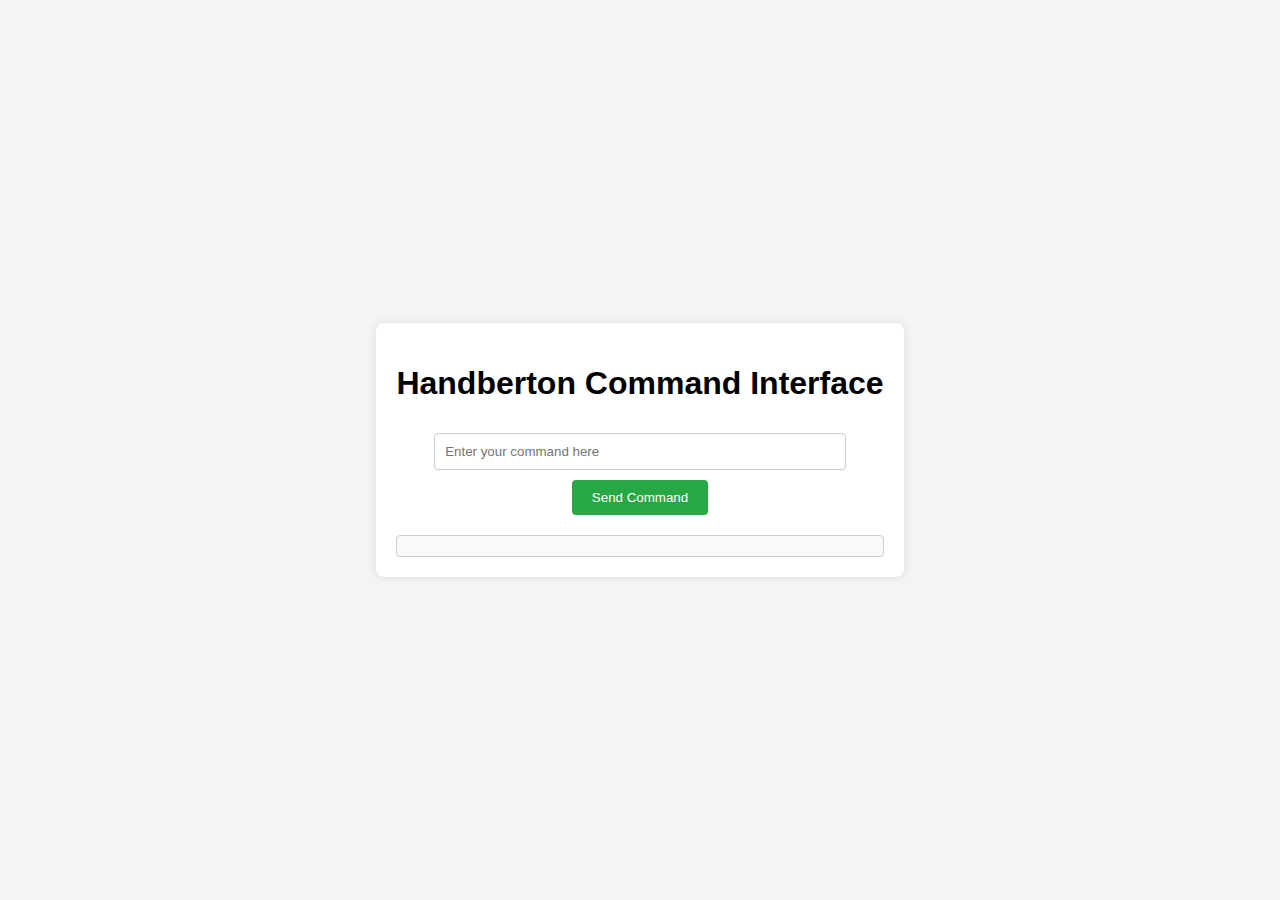
<file: index.html>
<!DOCTYPE html>
<html lang="en">
<head>
    <meta charset="UTF-8">
    <meta name="viewport" content="width=device-width, initial-scale=1.0">
    <title>Handberton Command Interface</title>
    <link rel="stylesheet" href="static/style.css">
</head>
<body>
    <div class="container">
        <h1>Handberton Command Interface</h1>
        <input type="text" id="command-input" placeholder="Enter your command here">
        <button id="send-command">Send Command</button>
        <div id="response"></div>
    </div>
    <script src="static/script.js"></script>
</body>
</html>
</file>
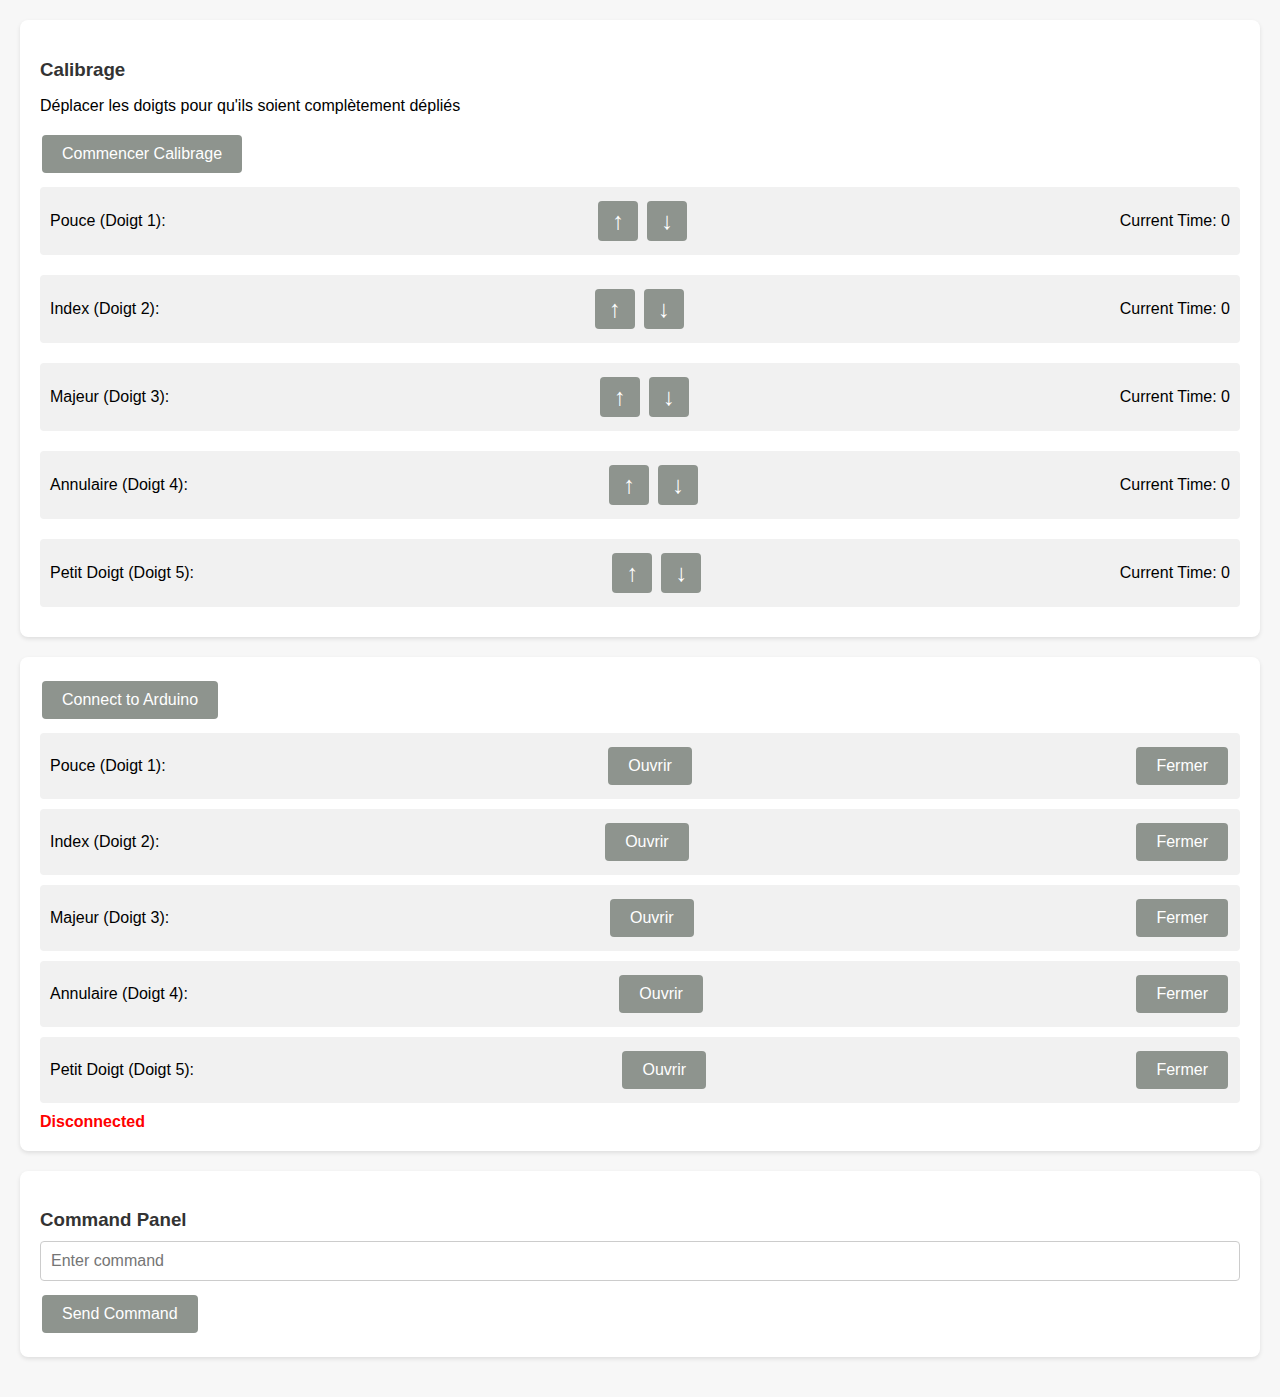
<file: handberton-website-proto.html>
<!DOCTYPE html>
<html lang="en">
<head>
    <meta charset="UTF-8">
    <meta name="viewport" content="width=device-width, initial-scale=1.0">
    <link rel="stylesheet" href="/static/css/gestion.css">
    <title>Control Panel</title>
</head>
<body>
    <div class="calibration-panel">
        <h3>Calibrage</h3>
        <p>Déplacer les doigts pour qu'ils soient complètement dépliés</p>
        <button id="startCalibration">Commencer Calibrage</button>
        <div class="motor-controls">
            <div class="motor-control" data-motor="1">Pouce (Doigt 1): 
                <div class="buttons">
                    <button class="up" onmousedown="sendCalibrateCommand('motor1:up')" onmouseup="sendCalibrateCommand('motor1:stop')">↑</button>
                    <button class="down" onmousedown="sendCalibrateCommand('motor1:down')" onmouseup="sendCalibrateCommand('motor1:stop')">↓</button>
                </div>
                <div id="currentTime1">Current Time: 0</div>
            </div>
            <div class="motor-control" data-motor="2">Index (Doigt 2): 
                <div class="buttons">
                    <button class="up" onmousedown="sendCalibrateCommand('motor2:up')" onmouseup="sendCalibrateCommand('motor2:stop')">↑</button>
                    <button class="down" onmousedown="sendCalibrateCommand('motor2:down')" onmouseup="sendCalibrateCommand('motor2:stop')">↓</button>
                </div>
                <div id="currentTime2">Current Time: 0</div>
            </div>
            <div class="motor-control" data-motor="3">Majeur (Doigt 3): 
                <div class="buttons">
                    <button class="up" onmousedown="sendCalibrateCommand('motor3:up')" onmouseup="sendCalibrateCommand('motor3:stop')">↑</button>
                    <button class="down" onmousedown="sendCalibrateCommand('motor3:down')" onmouseup="sendCalibrateCommand('motor3:stop')">↓</button>
                </div>
                <div id="currentTime3">Current Time: 0</div>
            </div>
            <div class="motor-control" data-motor="4">Annulaire (Doigt 4): 
                <div class="buttons">
                    <button class="up" onmousedown="sendCalibrateCommand('motor4:up')" onmouseup="sendCalibrateCommand('motor4:stop')">↑</button>
                    <button class="down" onmousedown="sendCalibrateCommand('motor4:down')" onmouseup="sendCalibrateCommand('motor4:stop')">↓</button>
                </div>
                <div id="currentTime4">Current Time: 0</div>
            </div>
            <div class="motor-control" data-motor="5">Petit Doigt (Doigt 5): 
                <div class="buttons">
                    <button class="up" onmousedown="sendCalibrateCommand('motor5:up')" onmouseup="sendCalibrateCommand('motor5:stop')">↑</button>
                    <button class="down" onmousedown="sendCalibrateCommand('motor5:down')" onmouseup="sendCalibrateCommand('motor5:stop')">↓</button>
                </div>
                <div id="currentTime5">Current Time: 0</div>
            </div>
        </div>
    </div>
    <div class="control-panel">
        <button id="connect">Connect to Arduino</button>
        <div class="motor-control" data-motor="1">Pouce (Doigt 1): 
            <button onclick="sendCommand('finger1:open')">Ouvrir</button>
            <button onclick="sendCommand('finger1:close')">Fermer</button>
        </div>
        <div class="motor-control" data-motor="2">Index (Doigt 2): 
            <button onclick="sendCommand('finger2:open')">Ouvrir</button>
            <button onclick="sendCommand('finger2:close')">Fermer</button>
        </div>
        <div class="motor-control" data-motor="3">Majeur (Doigt 3): 
            <button onclick="sendCommand('finger3:open')">Ouvrir</button>
            <button onclick="sendCommand('finger3:close')">Fermer</button>
        </div>
        <div class="motor-control" data-motor="4">Annulaire (Doigt 4): 
            <button onclick="sendCommand('finger4:open')">Ouvrir</button>
            <button onclick="sendCommand('finger4:close')">Fermer</button>
        </div>
        <div class="motor-control" data-motor="5">Petit Doigt (Doigt 5): 
            <button onclick="sendCommand('finger5:open')">Ouvrir</button>
            <button onclick="sendCommand('finger5:close')">Fermer</button>
        </div>
        <div id="status" class="status">Disconnected</div>
    </div>
    <div class="command-panel">
        <h3>Command Panel</h3>
        <input type="text" id="commandInput" placeholder="Enter command" style="width: 100%; padding: 10px; margin-bottom: 10px;">
        <button id="sendCommand">Send Command</button>
    </div>
    <script src="/static/js/main.js"></script>
</body>
</html>
</file>
<file: static/style.css>
body {
    font-family: Arial, sans-serif;
    background-color: #f4f4f4;
    margin: 0;
    padding: 0;
    display: flex;
    justify-content: center;
    align-items: center;
    height: 100vh;
}

.container {
    background: white;
    padding: 20px;
    border-radius: 8px;
    box-shadow: 0 0 10px rgba(0, 0, 0, 0.1);
    text-align: center;
}

#command-input {
    width: 80%;
    padding: 10px;
    margin: 10px 0;
    border: 1px solid #ccc;
    border-radius: 4px;
}

#send-command {
    padding: 10px 20px;
    border: none;
    border-radius: 4px;
    background-color: #28a745;
    color: white;
    cursor: pointer;
}

#send-command:hover {
    background-color: #218838;
}

#response {
    margin-top: 20px;
    padding: 10px;
    border: 1px solid #ccc;
    border-radius: 4px;
    background-color: #f9f9f9;
}
</file>
<file: static/css/gestion.css>
/* gestion.css */

/* Variables for easy customization */
:root {
    --primary-color: #8e948e;
    --primary-color-hover: #b11c1c;
    --background-color: #f7f7f7;
    --panel-background-color: white;
    --panel-padding: 20px;
    --panel-radius: 8px;
    --panel-shadow: 0 2px 4px rgba(0, 0, 0, 0.1);
    --button-padding: 10px 20px;
    --button-radius: 4px;
    --button-font-size: 16px;
    --input-padding: 10px;
    --input-border: 1px solid #ccc;
    --input-radius: 4px;
    --input-font-size: 16px;
    --status-color-disconnected: red;
    --status-color-connected: green;
}

body {
    font-family: Arial, sans-serif;
    background-color: var(--background-color);
    margin: 0;
    padding: 20px;
}

h3 {
    color: #333;
    margin-bottom: 10px;
}

button {
    background-color: var(--primary-color);
    color: white;
    border: none;
    padding: var(--button-padding);
    text-align: center;
    text-decoration: none;
    display: inline-block;
    font-size: var(--button-font-size);
    margin: 4px 2px;
    cursor: pointer;
    border-radius: var(--button-radius);
    transition: background-color 0.3s ease;
}

button:hover {
    background-color: var(--primary-color-hover);
}

.calibration-panel, .control-panel, .command-panel {
    background-color: var(--panel-background-color);
    padding: var(--panel-padding);
    margin-bottom: 20px;
    border-radius: var(--panel-radius);
    box-shadow: var(--panel-shadow);
}

.motor-controls {
    display: flex;
    flex-direction: column;
}

.motor-control {
    display: flex;
    align-items: center;
    justify-content: space-between;
    padding: 10px;
    background-color: #f1f1f1;
    border-radius: 4px;
    margin: 10px 0;
}

.motor-control div {
    display: flex;
    align-items: center;
}

.buttons {
    display: flex;
    gap: 5px;
}

button.up, button.down {
    width: 40px;
    height: 40px;
    font-size: 24px;
    line-height: 1;
    padding: 0;
}

.status {
    font-weight: bold;
    color: var(--status-color-disconnected);
    margin-top: 10px;
}

#status.connected {
    color: var(--status-color-connected);
}

#commandInput {
    width: calc(100% - 22px); /* Adjust width to fit within padding */
    padding: var(--input-padding);
    font-size: var(--input-font-size);
    border: var(--input-border);
    border-radius: var(--input-radius);
    box-sizing: border-box;
}

/* Responsive design */
@media (max-width: 768px) {
    body {
        padding: 10px;
    }

    .calibration-panel, .control-panel, .command-panel {
        padding: 15px;
    }

    .motor-control {
        flex-direction: column;
        align-items: flex-start;
    }

    .buttons {
        margin-top: 10px;
        gap: 3px;
    }

    button {
        padding: 8px 16px;
        font-size: 14px;
        margin: 3px 1px;
    }

    button.up, button.down {
        width: 36px;
        height: 36px;
        font-size: 20px;
    }

    #commandInput {
        width: calc(100% - 18px);
        padding: 8px;
        font-size: 14px;
    }
}

@media (max-width: 480px) {
    .calibration-panel, .control-panel, .command-panel {
        padding: 10px;
    }

    button {
        padding: 6px 12px;
        font-size: 12px;
    }

    button.up, button.down {
        width: 32px;
        height: 32px;
        font-size: 18px;
    }

    #commandInput {
        width: calc(100% - 16px);
        padding: 6px;
        font-size: 12px;
    }

    .motor-control {
        padding: 8px;
    }

    .buttons {
        margin-top: 8px;
    }
}
</file>
